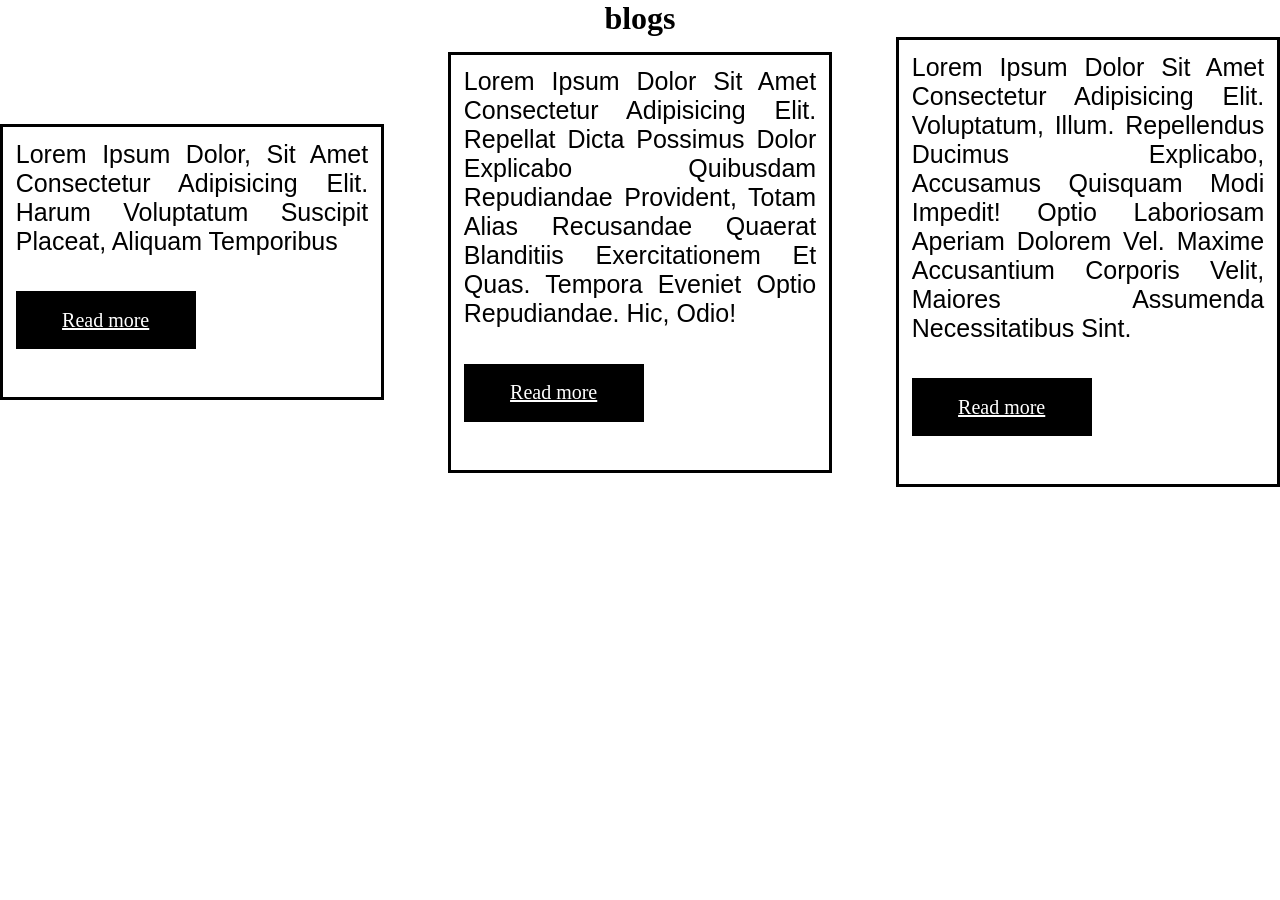
<file: index.html>
<!DOCTYPE html>

<html>

<head>
    <link rel="stylesheet" href="css/style.css">
</head>

<body>
    <h1 class="text_center">blogs</h1>

    <div class="container">
        <div class="custom-div">
            <p>Lorem ipsum dolor, sit amet consectetur adipisicing elit. Harum voluptatum suscipit placeat, aliquam temporibus</p>
            <a href="">Read more</a>
        </div><!--
     --><div class="custom-div margin-left-right">
            <p>Lorem ipsum dolor sit amet consectetur adipisicing elit. Repellat dicta possimus dolor explicabo quibusdam repudiandae provident, totam alias recusandae quaerat blanditiis exercitationem et quas. Tempora eveniet optio repudiandae. Hic, odio!</p>
            <a href="">Read more</a>
        </div><!--
     --><div class="custom-div">
            <p>Lorem ipsum dolor sit amet consectetur adipisicing elit. Voluptatum, illum. Repellendus ducimus explicabo, accusamus quisquam modi impedit! Optio laboriosam aperiam dolorem vel. Maxime accusantium corporis velit, maiores assumenda necessitatibus sint.</p>
            <a href="">Read more</a>
        </div>
    </div>

</body>
</html>
</file>
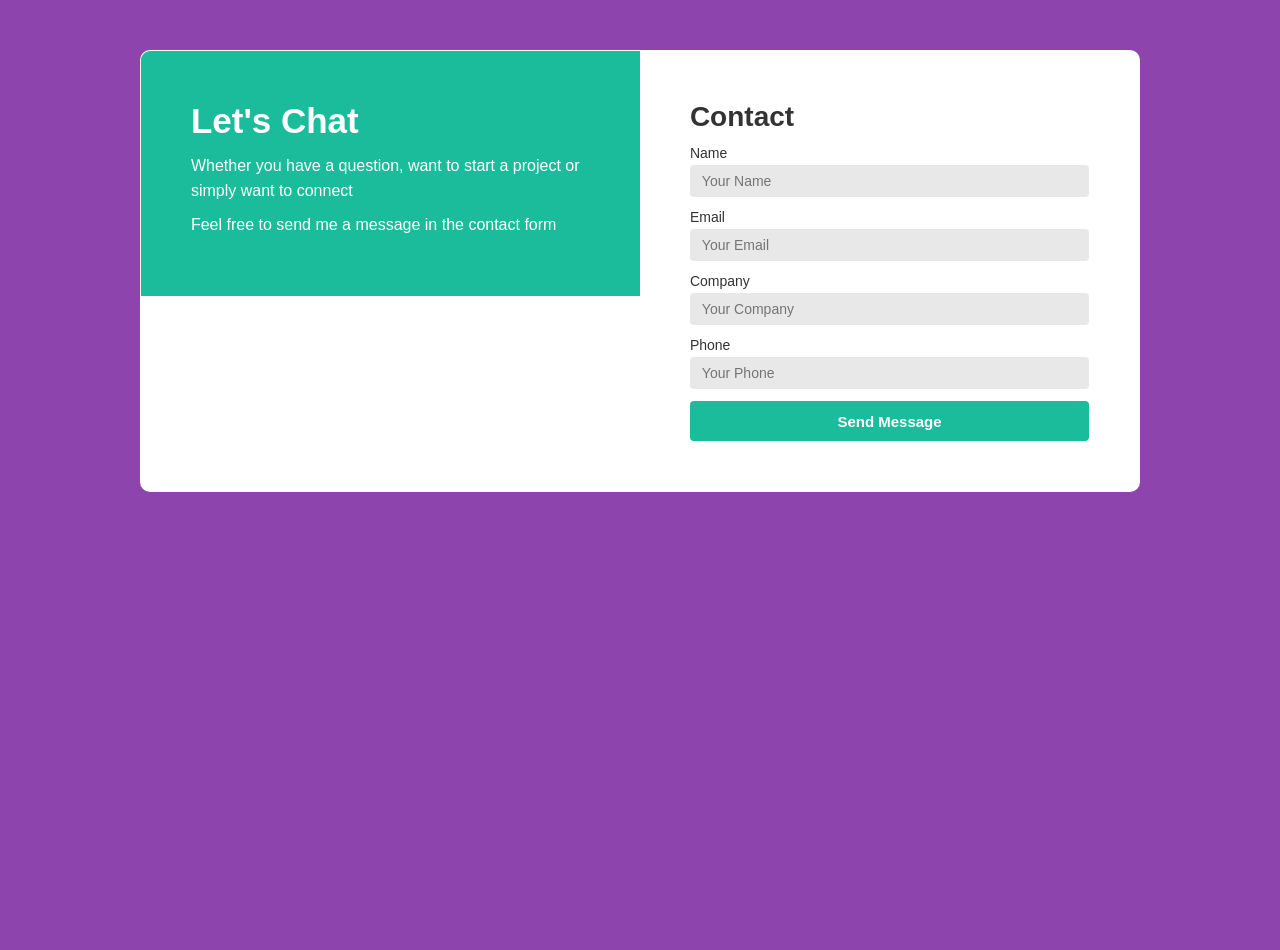
<file: form css/index.html>
<!DOCTYPE html>
<html lang="en">
<head>
    <meta charset="UTF-8">
    <meta name="viewport" content="width=device-width, initial-scale=1.0">
    <title>Contact Form</title>
    <link rel="stylesheet" href="css/style.css">
</head>
<body>

    <div class="container">
        <div class="contact-info">
            <h1>Let's Chat</h1>
            <p>Whether you have a question, want to start a project or simply want to connect</p>
            <p>Feel free to send me a message in the contact form</p>
        </div><div class="contact-form-wrapper">
            <h3>Contact</h3>
            <form>
                <div class="form-group">
                    <label>Name</label>
                    <input type="text" placeholder="Your Name">
                </div>
                <div class="form-group">
                    <label>Email</label>
                    <input type="email" placeholder="Your Email">
                </div>
                <div class="form-group">
                    <label>Company</label>
                    <input type="text" placeholder="Your Company">
                </div>
                <div class="form-group">
                    <label>Phone</label>
                    <input type="tel" placeholder="Your Phone">
                </div>
                <button type="submit" class="btn-submit">Send Message</button>
            </form>
        </div>
    </div>

</body>
</html>
</file>
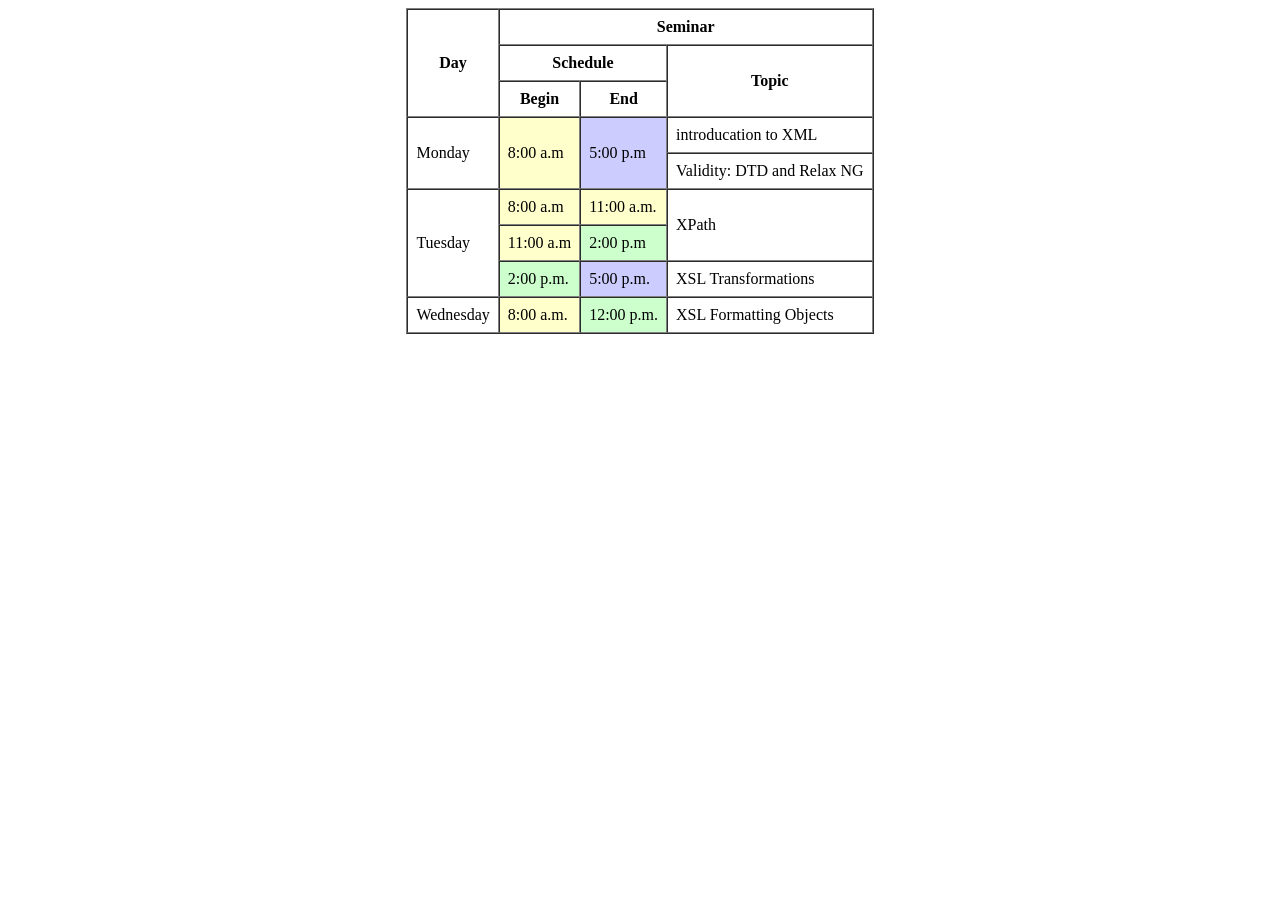
<file: html_task1/index.html>
<!DOCTYPE html>
<html>
    <head>
        <title>Seminar Schedule Table</title>
    </head>
    <body>
        <table border="1" cellpadding="8" cellspacing="0" align="center">

            <tr>
                <th rowspan="3">Day</th>
                <th colspan="3">Seminar</th>
            </tr>

            <tr>
                <th colspan="2">Schedule</th>
                <th rowspan="2">Topic</th>
            </tr>
            
            <tr>
                <th>Begin</th>
                <th>End</th>
            </tr>

            <tr>
                <td rowspan="2">Monday</td>
                <td rowspan="2" bgcolor="#ffffcc">8:00 a.m</td>
                <td rowspan="2" bgcolor="#ccccff">5:00 p.m</td>
                <td>introducation to XML</td>
            </tr>

            <tr>
                <td>Validity: DTD and Relax NG</td>
            </tr>

            <tr>
                <td rowspan="3">Tuesday</td>
                <td bgcolor="#ffffcc">8:00 a.m</td>
                <td bgcolor="#ffffcc">11:00 a.m.</td>
                <td rowspan="2">XPath</td>
            </tr>

            <tr>
                <td bgcolor="#ffffcc">11:00 a.m</td>
                <td bgcolor="#ccffcc">2:00 p.m</td>
            </tr>

            <tr>
                <td bgcolor="#ccffcc">2:00 p.m.</td>
                <td bgcolor="#ccccff">5:00 p.m.</td>
                <td>XSL Transformations</td>
            </tr>

            <tr>
                <td>Wednesday</td>
                <td bgcolor="#ffffcc">8:00 a.m.</td>
                <td bgcolor="#ccffcc">12:00 p.m.</td>
                <td>XSL Formatting Objects</td>
            </tr>


        </table>
    </body>
</html>
</file>
<file: css/style.css>
* {
    margin: 0;
    padding: 0;
    box-sizing: border-box;
}

.text_center {
    text-align: center;
}

.custom-div {
    display: inline-block;
    color: aqua;
    width: 30%;
    border: 3px solid black;
    vertical-align: middle;
    padding: 1%;
}

.margin-left-right {
    margin: 0% 5%;
}

.custom-div p {
    font-size: 25px; 
    font-family: sans-serif;
    text-transform: capitalize;
    text-align: justify;
    color: black;
}

.custom-div a {
    font-size: 20px;
    color: white;
    background-color: black;
    width: 51%;
    margin: 10% auto;
    display: inline-block;
    padding: 5%;
    text-align: center;
}
</file>
<file: form css/css/style.css>
* {
    margin: 0;
    padding: 0;
    box-sizing: border-box;
    font-family: sans-serif;
}

body {
    margin: 0;
    padding: 0;
    background-color: #8e44ad;
    min-height: 100vh;
}

a {
    text-decoration: none;
}

.text-center {
    text-align: center;
}

.padding-top-bottom {
    padding: 4% 0%;
}

.container {
    width: 90%;
    max-width: 1000px;
    margin: 50px auto;
    background-color: white;
    border-radius: 10px;
    overflow: hidden;
    border: 1px solid transparent;
    font-size: 0;
}

.contact-info {
    display: inline-block;
    vertical-align: top;
    width: 50%;
    background-color: #1abc9c;
    color: white;
    padding: 5%;
    font-size: 16px;
}

.contact-info h1 {
    font-size: 35px;
    margin-bottom: 3%;
}

.contact-info p {
    font-size: 16px;
    line-height: 1.6;
    margin-bottom: 2%;
}

.contact-form-wrapper {
    display: inline-block;
    vertical-align: top;
    width: 50%;
    padding: 5%;
    background-color: #ffffff;
    font-size: 16px;
}

.contact-form-wrapper h3 {
    font-size: 28px;
    margin-bottom: 3%;
    color: #333;
}

.form-group {
    margin-bottom: 3%;
}

.form-group label {
    display: block;
    margin-bottom: 1%;
    font-size: 14px;
    color: #333;
}

.form-group input,
.form-group textarea {
    width: 100%;
    padding: 2% 3%;
    border: none;
    background-color: #e8e8e8;
    border-radius: 4px;
    font-size: 14px;
    font-family: inherit;
    transition: all 0.3s ease;
}

.form-group input:focus,
.form-group textarea:focus {
    outline: none;
    background-color: #ddd;
    box-shadow: 0 0 5px #1abc9c;
}

.form-group textarea {
    resize: vertical;
    min-height: 120px;
}

.btn-submit {
    width: 100%;
    padding: 3%;
    background-color: #1abc9c;
    color: white;
    border: none;
    border-radius: 4px;
    font-size: 15px;
    font-weight: bold;
    cursor: pointer;
    display: inline-block;
    transition: all 0.3s ease;
}

.btn-submit:hover {
    background-color: #16a085;
}
</file>
